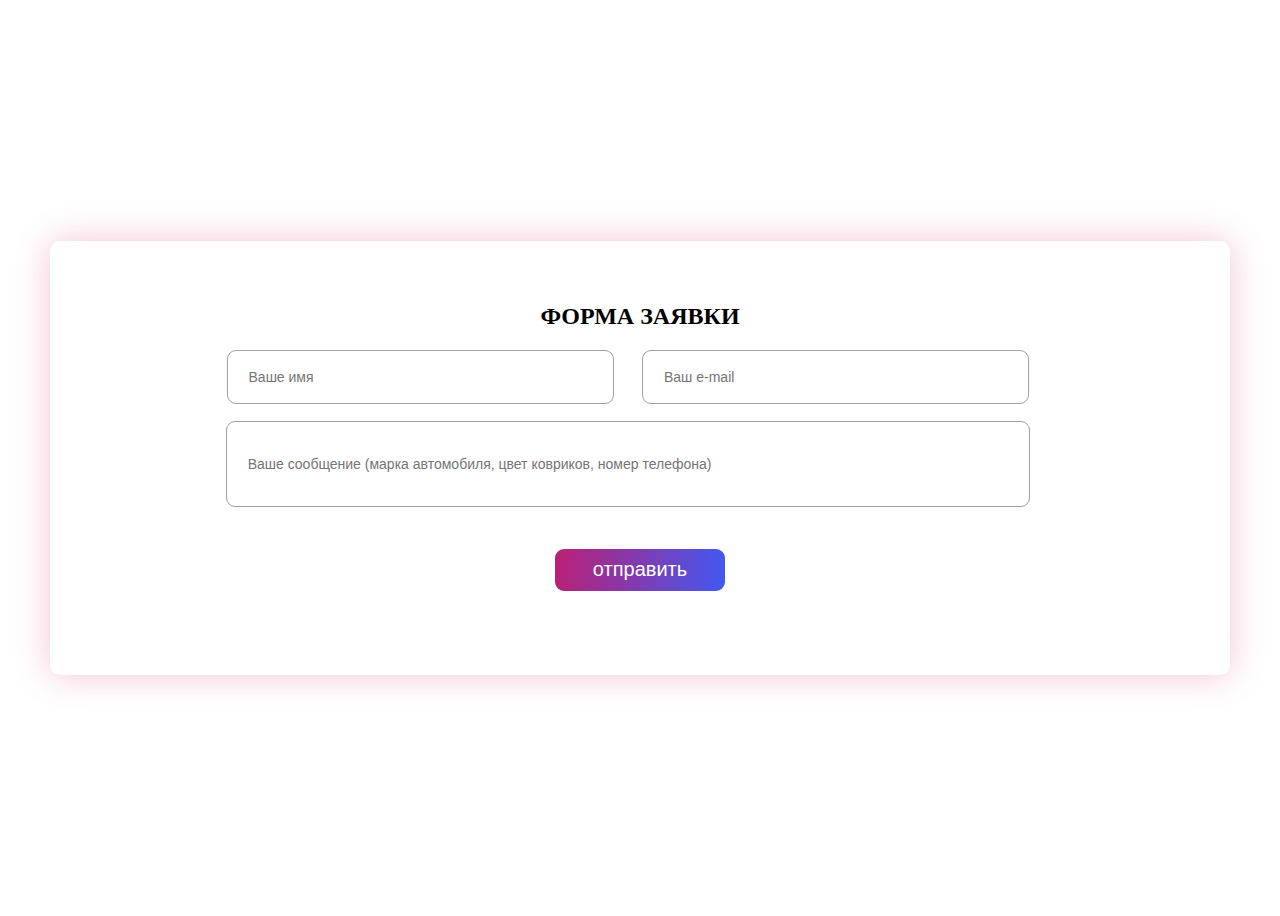
<file: index2.html>
<!DOCTYPE html>
<html lang="en">
<head>
    <meta charset="UTF-8">
    <meta name="viewport" content="width=device-width, initial-scale=1.0">
    <title>Document</title>
    <link rel="stylesheet" href="main.css">
</head>
<body>
    <div class="box">
        <h2>ФОРМА ЗАЯВКИ</h2>
        <div class="div1">
            <input class="in" type="" name="" id="" placeholder="Ваше имя">
            <input type="" name="" id="" placeholder="Ваш e-mail">
        </div>
        <input class="inp1" type="text" name="" id="" placeholder="Ваше сообщение (марка автомобиля, цвет ковриков, номер телефона)">
        <button>отправить</button>
    </div>
</body>
</html>
</file>
<file: main.css>
.box {
    width: 1180.2650146484375px;
    height: 392.1844787597656px;
    box-shadow: 0px 0px 35px 0px #D4145A40;
    padding-top: 42px;
    border-radius: 10px;
    display: flex;
    flex-direction: column;
    align-items: center;

}

body {
    display: flex;
    justify-content: center;
    align-items: center;
    height: 100vh;
}

.box h2 {
    text-align: center;
}

input {
    width: 362.4922790527344px;
    height: 50.724178314208984px;
    font-family: sans-serif;
    font-weight: 300;
    font-size: 14px;
    line-height: 16.41px;
    margin-right: 24px;
    padding-left: 21px;
    border-radius: 9px;
    border: 1px solid #A1A1A1;
}

.inp1 {
    width: 779.72802734375px;
    height: 81.65354919433594px;
    margin-top: 17px;
    border-radius: 9px;
}

button {
    width: 169.49298095703125px;
    height: 42.06394958496094px;
    border: none;
    border-radius: 9px;
    background: linear-gradient(96.12deg, #D4145A -21.03%, #3D5BF5 103.56%);
    color: white;
    font-family: sans-serif;
    font-weight: 400;
    font-size: 20px;
    line-height: 23.44px;
    margin-top: 42px;

}

@media (max-width:900px) {
    .box {
        width: 635px;
        height: 401px;
        border-radius: 10px;

    }

    input {
        width: 432px;
        height: 41px;

        font-family: sans-serif;
        font-weight: 300;
        font-size: 14px;
        line-height: 16.41px;
        margin-right: 24px;
        padding-left: 21px;
        border-radius: 9px;
        border: 1px solid #A1A1A1;
    }

    .in {
        margin-bottom: 21px;
    }

    .div1 {
        display: flex;
        flex-direction: column;
        align-items: center;
    }

    .inp1 {
        width: 432px;
        height: 95px;

        font-family: sans-serif;
        font-weight: 300;
        font-size: 14px;
        line-height: 16.41px;


        border-radius: 9px;

    }

    button {
        width: 137.49298095703125px;
        height: 34.06394958496094px;
        border: none;
        border-radius: 9px;
        background: linear-gradient(96.12deg, #D4145A -21.03%, #3D5BF5 103.56%);
        color: white;
        font-family: sans-serif;
        font-weight: 400;
        font-size: 20px;
        line-height: 23.44px;
        letter-spacing: 0%;
        text-align: center;

        margin-top: 22 px;

    }
}

@media (max-width:550px) {
    .box {
        width: 267px;
        height: 298px;
        border-radius: 10px;

    }


    input {
        width: 212px;
        height: 20px;

        font-family: sans-serif;
        font-weight: 300;
        font-size: 14px;
        line-height: 16.41px;
        margin-right: 24px;
        padding-left: 21px;
        border-radius: 9px;
        border: 1px solid #A1A1A1;
        margin-left: 25px;
    }

    .in {
        margin-bottom: 21px;
    }

    .div1 {
        display: flex;
        flex-direction: column;
        align-items: center;
    }

    .inp1 {
        width: 212px;
        height: 95px;
margin-left: 25px;
        font-family: sans-serif;
        font-weight: 300;
        font-size: 14px;
        line-height: 16.41px;


        border-radius: 9px;

    }

    button {
        width: 58.49298095703125px;
        height: 18.06394958496094px;
        border: none;
        border-radius: 9px;
        background: linear-gradient(96.12deg, #D4145A -21.03%, #3D5BF5 103.56%);
        color: white;
        font-family: sans-serif;
        font-weight: 400;
        font-size: 9px;
        line-height: 10.44px;
        letter-spacing: 0%;
        text-align: center;

        margin-top: 22px;

    }
    h2{
        font-family: sans-serif;
font-weight: 500;
font-size: 20px;
line-height: 17.58px;
letter-spacing: 0%;
text-align: center;

    }
}
</file>
